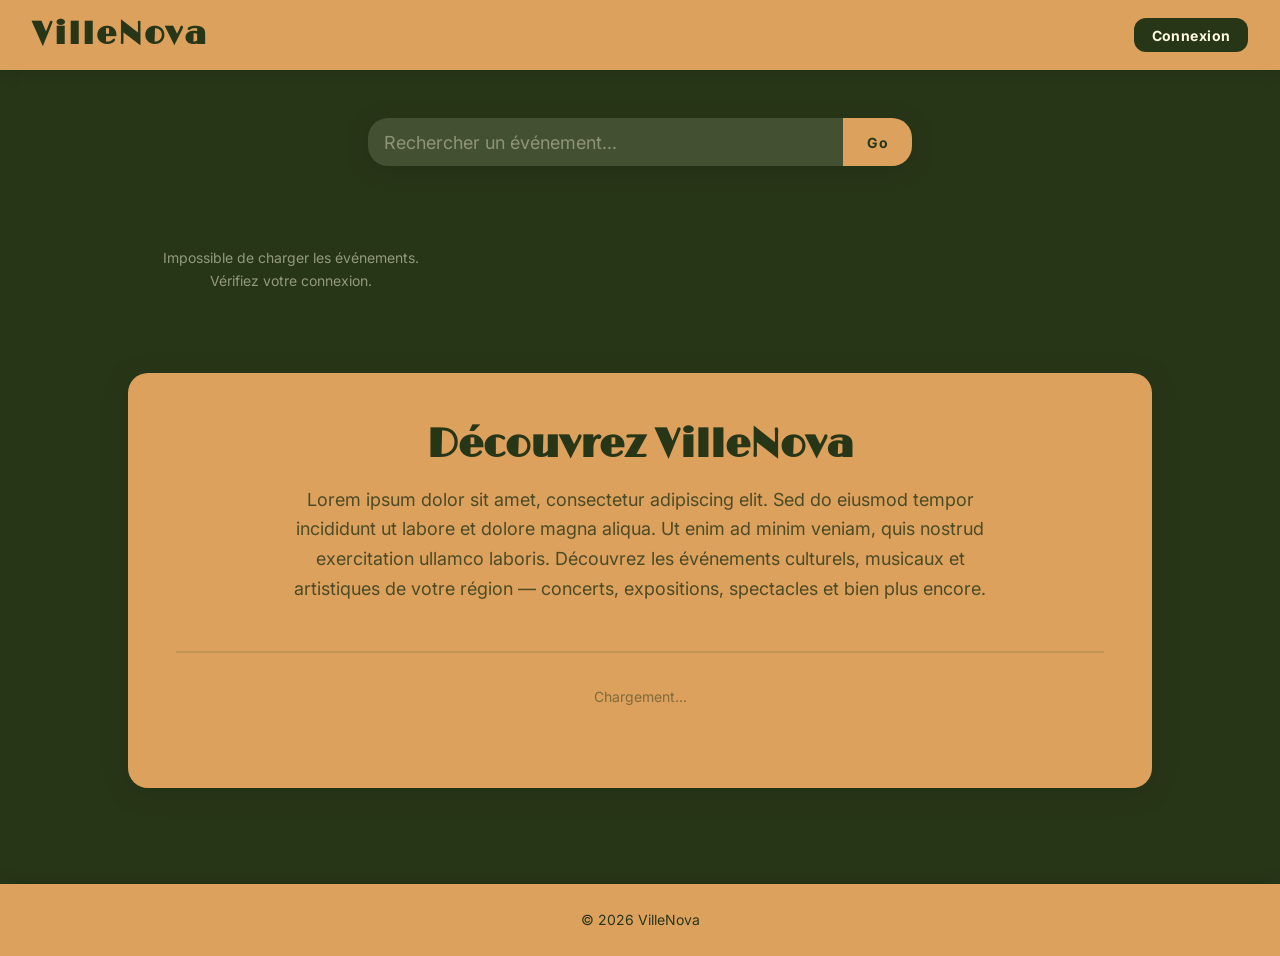
<file: frontend/public/index.html>
<!DOCTYPE html>
<html lang="fr">
<head>
  <meta charset="UTF-8" />
  <meta name="viewport" content="width=device-width, initial-scale=1.0" />
  <title>VilleNova</title>
  <link rel="preconnect" href="https://fonts.googleapis.com" />
  <link rel="preconnect" href="https://fonts.gstatic.com" crossorigin />
  <link href="https://fonts.googleapis.com/css2?family=Inter:wght@400;600;700&display=swap" rel="stylesheet" />
  <link rel="stylesheet" href="assets/css/style.css" />
  <script>window.SITE_ROOT = '.';</script>
  <script src="assets/js/auth.js" defer></script>
  <script src="assets/js/main.js" defer></script>
</head>
<body>

  <header class="site-header site-header--nav">
    <h1>VilleNova</h1>
    <div id="nav-user"></div>
  </header>

  <main class="page">

    <section class="top-bar" aria-label="Barre de recherche">
      <input type="text" placeholder="Rechercher un événement..." id="search-input" />
      <button type="button" id="search-btn">Go</button>
    </section>

    <section class="cards" id="featured-cards" aria-label="Événements à la une">
      <p class="loading">Chargement des événements...</p>
    </section>

    <section class="main-section">
      <h2 class="main-section__title">Découvrez VilleNova</h2>
      <p class="main-section__desc">
        Lorem ipsum dolor sit amet, consectetur adipiscing elit. Sed do eiusmod tempor
        incididunt ut labore et dolore magna aliqua. Ut enim ad minim veniam, quis nostrud
        exercitation ullamco laboris. Découvrez les événements culturels, musicaux et
        artistiques de votre région — concerts, expositions, spectacles et bien plus encore.
      </p>

      <ul class="events-list" id="events-list" aria-label="Liste des événements">
        <li class="loading">Chargement...</li>
      </ul>
    </section>

  </main>

  <footer class="site-footer">
    <p>&copy; 2026 VilleNova</p>
  </footer>

</body>
</html>
</file>
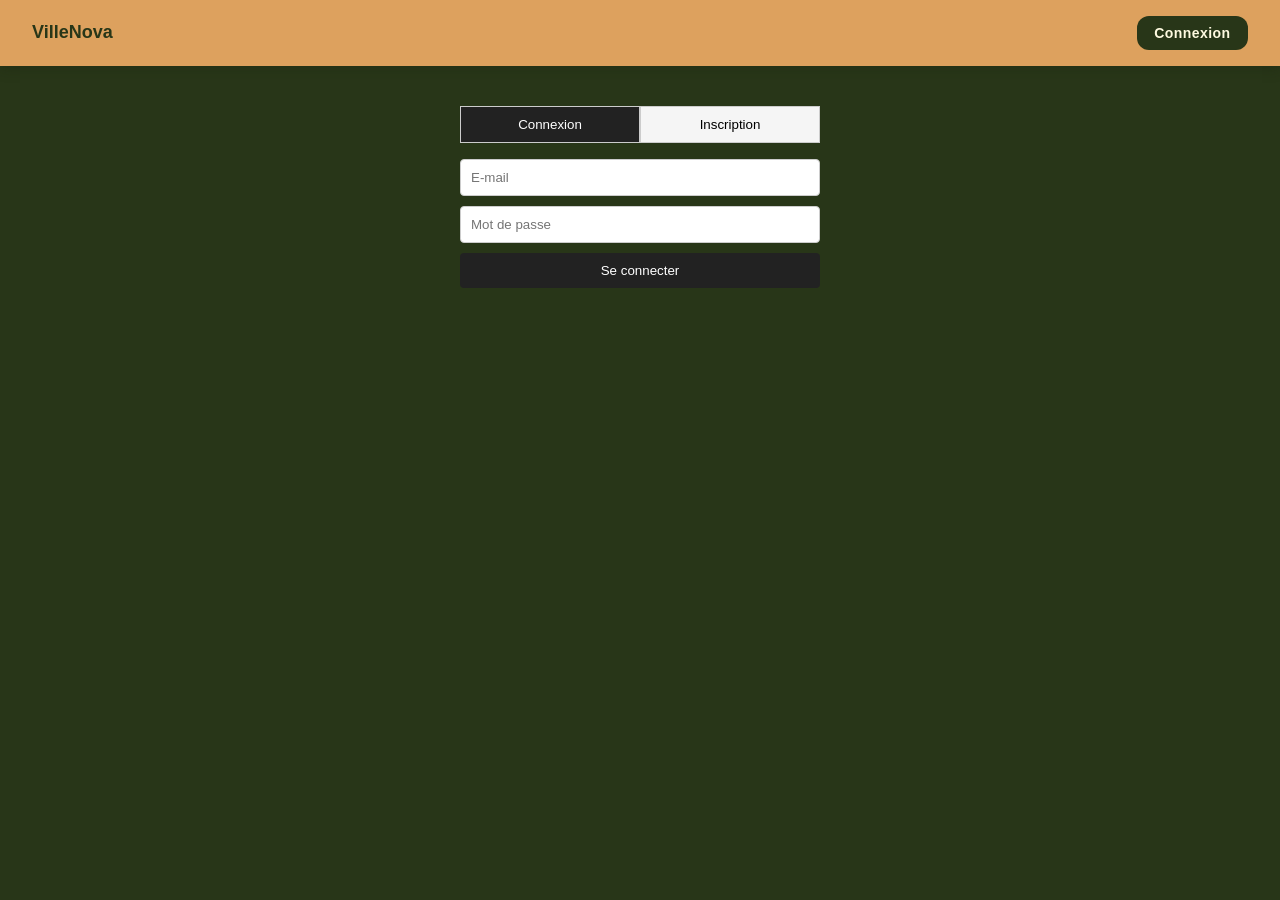
<file: frontend/public/pages/create-event.html>
<!DOCTYPE html>
<html lang="fr">
<head>
  <meta charset="UTF-8" />
  <meta name="viewport" content="width=device-width, initial-scale=1.0" />
  <title>Créer un événement – VilleNova</title>
  <link rel="stylesheet" href="../assets/css/style.css" />
  <style>
    .form-wrap {
      max-width: 480px;
      margin: 40px auto;
      font-family: 'Inter', system-ui, sans-serif;
    }
    .form-wrap h1 { font-size: 22px; margin-bottom: 16px; }
    .event-form { display: flex; flex-direction: column; gap: 10px; }
    .event-form input,
    .event-form textarea {
      padding: 10px; border: 1px solid #ccc; border-radius: 4px;
      font: inherit; width: 100%; box-sizing: border-box;
    }
    .event-form textarea { min-height: 90px; resize: vertical; }
    .event-form button {
      padding: 10px; cursor: pointer;
      background: #222; color: #fff; border: none; border-radius: 4px;
    }
    .form-msg { margin-top: 12px; min-height: 20px; font-size: 14px; }
    .form-msg.error { color: #c0392b; }
    .form-msg.ok { color: #27ae60; }
  </style>
</head>
<body>

  <nav class="auth-nav">
    <a href="../index.html" class="logo">VilleNova</a>
    <div id="nav-user"></div>
  </nav>

  <div class="form-wrap">
    <h1>Créer un événement</h1>

    <form id="event-form" class="event-form">
      <input type="text" id="ev-title" placeholder="Titre *" required />
      <textarea id="ev-description" placeholder="Description"></textarea>
      <input type="text" id="ev-date" placeholder="Dates (ex. 12–14 juin 2026)" />
      <input type="text" id="ev-location-name" placeholder="Nom du lieu" />
      <input type="text" id="ev-city" placeholder="Ville" />
      <input type="url" id="ev-image" placeholder="URL de l'image" />
      <input type="url" id="ev-registration" placeholder="URL d'inscription" />
      <button type="submit">Publier l'événement</button>
    </form>

    <p id="form-msg" class="form-msg"></p>
  </div>

  <script>window.SITE_ROOT = '..';</script>
  <script src="../assets/js/auth.js"></script>
  <script>
    const form = document.getElementById('event-form');
    const msg = document.getElementById('form-msg');

    function showMsg(text, type) {
      msg.textContent = text;
      msg.className = 'form-msg ' + (type || '');
    }

    // Тільки для залогінених — інакше на сторінку логіну.
    const currentUser = getCurrentUser();
    if (!currentUser) {
      window.location.href = 'login-registration-page.html';
    }

    form.addEventListener('submit', async (e) => {
      e.preventDefault();
      showMsg('Publication...', '');

      const payload = { user_id: currentUser.id, title: document.getElementById('ev-title').value };

      // Додаємо лише заповнені необов'язкові поля.
      const optional = {
        description: 'ev-description',
        date_range: 'ev-date',
        location_name: 'ev-location-name',
        location_city: 'ev-city',
        image_url: 'ev-image',
        registration_url: 'ev-registration',
      };
      for (const [field, id] of Object.entries(optional)) {
        const value = document.getElementById(id).value.trim();
        if (value) payload[field] = value;
      }

      try {
        const res = await fetch(`${API_BASE}/events/`, {
          method: 'POST',
          headers: { 'Content-Type': 'application/json' },
          body: JSON.stringify(payload),
        });
        if (res.ok) {
          showMsg('Événement créé ! Redirection...', 'ok');
          setTimeout(() => (window.location.href = '../index.html'), 700);
        } else if (res.status === 404) {
          // Le compte n'existe plus en base : session expirée.
          localStorage.removeItem('user');
          showMsg('Session expirée. Redirection vers la connexion...', 'error');
          setTimeout(() => (window.location.href = 'login-registration-page.html'), 900);
        } else {
          showMsg('Impossible de créer l\'événement.', 'error');
        }
      } catch (err) {
        showMsg('Erreur de connexion au serveur.', 'error');
      }
    });
  </script>
</body>
</html>
</file>
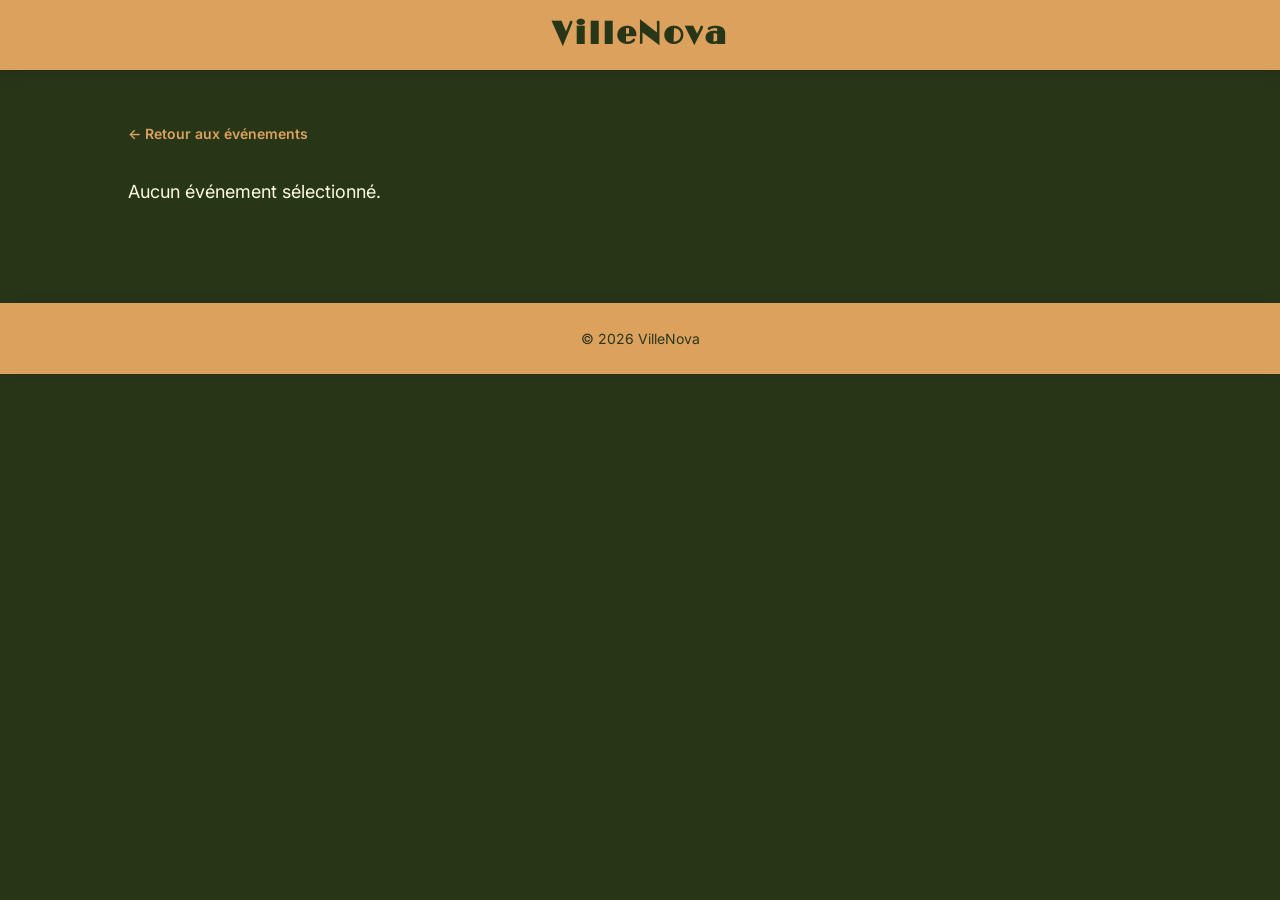
<file: frontend/public/pages/event.html>
<!DOCTYPE html>
<html lang="fr">
<head>
  <meta charset="UTF-8" />
  <meta name="viewport" content="width=device-width, initial-scale=1.0" />
  <title>Événement — VilleNova</title>
  <link rel="preconnect" href="https://fonts.googleapis.com" />
  <link rel="preconnect" href="https://fonts.gstatic.com" crossorigin />
  <link href="https://fonts.googleapis.com/css2?family=Inter:wght@400;600;700&display=swap" rel="stylesheet" />
  <link rel="stylesheet" href="../assets/css/style.css" />
  <script src="../assets/js/event.js" defer></script>
</head>
<body>

  <header class="site-header">
    <h1><a href="../index.html" style="color:inherit;text-decoration:none;">VilleNova</a></h1>
  </header>

  <main class="page">
    <a href="../index.html" class="back-link">← Retour aux événements</a>
    <div id="event-detail">
      <p class="loading">Chargement de l'événement...</p>
    </div>
  </main>

  <footer class="site-footer">
    <p>&copy; 2026 VilleNova</p>
  </footer>

</body>
</html>
</file>
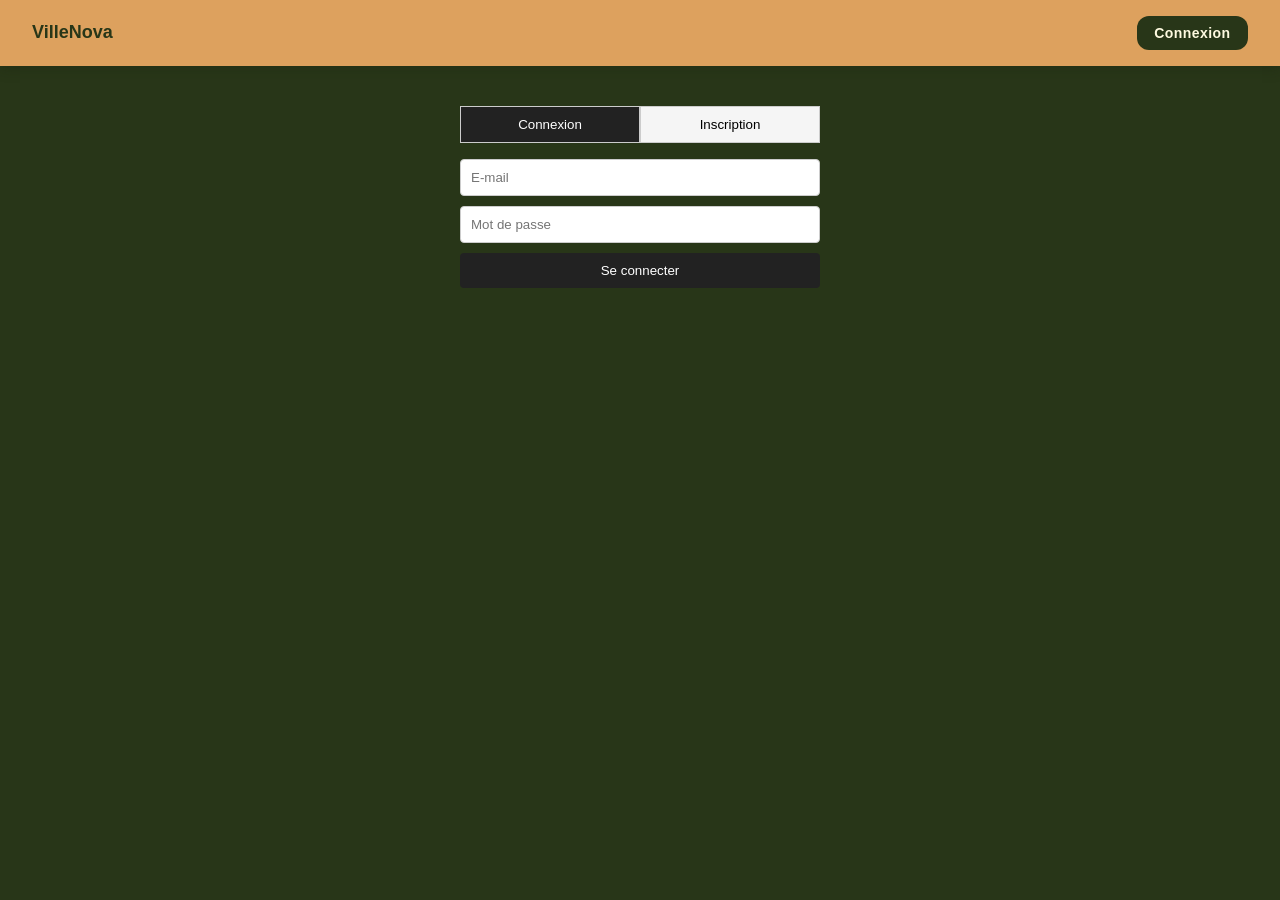
<file: frontend/public/pages/login-registration-page.html>
<!DOCTYPE html>
<html lang="fr">
<head>
  <meta charset="UTF-8" />
  <meta name="viewport" content="width=device-width, initial-scale=1.0" />
  <title>Connexion / Inscription – VilleNova</title>
  <link rel="stylesheet" href="../assets/css/style.css" />
  <style>
    .auth-wrap {
      max-width: 360px;
      margin: 40px auto;
      font-family: 'Inter', system-ui, sans-serif;
    }
    .auth-tabs { display: flex; margin-bottom: 16px; }
    .auth-tabs button {
      flex: 1; padding: 10px; cursor: pointer;
      border: 1px solid #ccc; background: #f5f5f5;
    }
    .auth-tabs button.active { background: #222; color: #fff; }
    .auth-form { display: flex; flex-direction: column; gap: 10px; }
    .auth-form.hidden { display: none; }
    .auth-form input {
      padding: 10px; border: 1px solid #ccc; border-radius: 4px;
    }
    .auth-form button {
      padding: 10px; cursor: pointer;
      background: #222; color: #fff; border: none; border-radius: 4px;
    }
    .auth-msg { margin-top: 12px; min-height: 20px; font-size: 14px; }
    .auth-msg.error { color: #c0392b; }
    .auth-msg.ok { color: #27ae60; }
  </style>
</head>
<body>

  <nav class="auth-nav">
    <a href="../index.html" class="logo">VilleNova</a>
    <div id="nav-user"></div>
  </nav>

  <div class="auth-wrap">
    <div class="auth-tabs">
      <button id="tab-login" class="active" type="button">Connexion</button>
      <button id="tab-register" type="button">Inscription</button>
    </div>

    <!-- CONNEXION -->
    <form id="login-form" class="auth-form">
      <input type="email" id="login-email" placeholder="E-mail" required />
      <input type="password" id="login-password" placeholder="Mot de passe" required />
      <button type="submit">Se connecter</button>
    </form>

    <!-- INSCRIPTION -->
    <form id="register-form" class="auth-form hidden">
      <input type="text" id="reg-first" placeholder="Prénom" required />
      <input type="text" id="reg-last" placeholder="Nom" required />
      <input type="email" id="reg-email" placeholder="E-mail" required />
      <input type="password" id="reg-password" placeholder="Mot de passe" required />
      <button type="submit">Créer un compte</button>
    </form>

    <p id="auth-msg" class="auth-msg"></p>
  </div>

  <script>window.SITE_ROOT = '..';</script>
  <script src="../assets/js/auth.js"></script>
  <script>
    const loginForm = document.getElementById('login-form');
    const registerForm = document.getElementById('register-form');
    const tabLogin = document.getElementById('tab-login');
    const tabRegister = document.getElementById('tab-register');
    const msg = document.getElementById('auth-msg');

    function showMsg(text, type) {
      msg.textContent = text;
      msg.className = 'auth-msg ' + (type || '');
    }

    // Changement d'onglet
    tabLogin.addEventListener('click', () => {
      tabLogin.classList.add('active');
      tabRegister.classList.remove('active');
      loginForm.classList.remove('hidden');
      registerForm.classList.add('hidden');
      showMsg('', '');
    });
    tabRegister.addEventListener('click', () => {
      tabRegister.classList.add('active');
      tabLogin.classList.remove('active');
      registerForm.classList.remove('hidden');
      loginForm.classList.add('hidden');
      showMsg('', '');
    });

    // Connexion
    loginForm.addEventListener('submit', async (e) => {
      e.preventDefault();
      showMsg('Vérification...', '');
      try {
        const data = await loginUser(
          document.getElementById('login-email').value,
          document.getElementById('login-password').value
        );
        if (data.success) {
          setCurrentUser(data.user);
          showMsg('Connecté ! Redirection...', 'ok');
          setTimeout(() => (window.location.href = '../index.html'), 600);
        } else {
          showMsg('E-mail ou mot de passe incorrect.', 'error');
        }
      } catch (err) {
        showMsg('Erreur de connexion au serveur.', 'error');
      }
    });

    // Inscription
    registerForm.addEventListener('submit', async (e) => {
      e.preventDefault();
      showMsg('Création du compte...', '');
      try {
        const res = await registerUser({
          first_name: document.getElementById('reg-first').value,
          last_name: document.getElementById('reg-last').value,
          email: document.getElementById('reg-email').value,
          password: document.getElementById('reg-password').value,
        });
        if (res.ok) {
          const user = await res.json();
          setCurrentUser(user); // connecté immédiatement
          showMsg('Compte créé ! Redirection...', 'ok');
          setTimeout(() => (window.location.href = '../index.html'), 600);
        } else {
          showMsg('Impossible de créer le compte (e-mail peut-être déjà utilisé).', 'error');
        }
      } catch (err) {
        showMsg('Erreur de connexion au serveur.', 'error');
      }
    });
  </script>
</body>
</html>
</file>
<file: frontend/public/assets/css/style.css>
.card, .main-section, .site-header, .site-footer {
  background: #dda15e;
  color: #283618;
}

@font-face {
  font-family: "Limelight";
  src: url("../fonts/Limelight-Regular.ttf") format("truetype");
  font-weight: normal;
  font-style: normal;
  font-display: swap;
}
@font-face {
  font-family: "Oi";
  src: url("../fonts/Oi-Regular.ttf") format("truetype");
  font-weight: normal;
  font-style: normal;
  font-display: swap;
}
*, *::before, *::after {
  box-sizing: border-box;
  margin: 0;
  padding: 0;
}

html {
  font-size: 100%;
  scroll-behavior: smooth;
}

body {
  font-family: "Inter", "Segoe UI", Arial, sans-serif;
  font-size: clamp(1rem, 0.92rem + 0.42vw, 1.125rem);
  line-height: 1.65;
  background: #283618;
  color: #fefae0;
  min-height: 100vh;
}

h1, h2, h3 {
  font-family: "Limelight", serif;
  line-height: 1.2;
}

a {
  color: #dda15e;
  text-decoration: underline;
}
a:hover {
  color: #fefae0;
}
a:focus-visible {
  outline: 2px solid #dda15e;
  outline-offset: 2px;
  border-radius: 2px;
}

img {
  display: block;
  max-width: 100%;
}

.site-header {
  text-align: center;
  padding: 1rem 2rem;
  box-shadow: 0 2px 12px rgba(26, 36, 16, 0.4);
}
.site-header h1 {
  font-size: clamp(1.2rem, 1.05rem + 0.78vw, 1.5rem);
  letter-spacing: 0.06em;
}
@media (min-width: 48em) {
  .site-header h1 {
    font-size: clamp(1.5rem, 1.25rem + 1.3vw, 2rem);
  }
}

.site-header--nav {
  display: flex;
  align-items: center;
  justify-content: space-between;
  text-align: left;
  gap: 1rem;
}

.auth-nav {
  display: flex;
  align-items: center;
  justify-content: space-between;
  gap: 1rem;
  padding: 1rem 2rem;
  background: #dda15e;
  color: #283618;
  box-shadow: 0 2px 12px rgba(26, 36, 16, 0.4);
}
.auth-nav .logo {
  text-decoration: none;
  color: #283618;
  font-weight: 700;
}

#nav-user {
  display: flex;
  align-items: center;
  gap: 0.5rem;
}

.nav-btn {
  display: inline-flex;
  align-items: center;
  gap: 0.4rem;
  background: #283618;
  color: #fefae0;
  border: none;
  border-radius: 0.75rem;
  padding: 0.55rem 1.1rem;
  font-family: "Inter", "Segoe UI", Arial, sans-serif;
  font-size: clamp(0.8rem, 0.75rem + 0.25vw, 0.875rem);
  font-weight: 700;
  letter-spacing: 0.03em;
  cursor: pointer;
  text-decoration: none;
  transition: filter 0.15s ease, transform 0.1s ease;
}
.nav-btn:hover {
  filter: brightness(1.25);
  color: #fefae0;
}
.nav-btn:active {
  transform: scale(0.97);
}
.nav-btn:focus-visible {
  outline: 2px solid #283618;
  outline-offset: 3px;
}

.page {
  max-width: 68rem;
  margin: 0 auto;
  padding: 2rem 1rem;
}
@media (min-width: 48em) {
  .page {
    padding: 3rem 2rem;
  }
}

.site-footer {
  margin-top: 3rem;
  text-align: center;
  padding: 1.5rem 2rem;
  font-size: clamp(0.8rem, 0.75rem + 0.25vw, 0.875rem);
  font-family: "Inter", "Segoe UI", Arial, sans-serif;
  box-shadow: 0 -2px 12px rgba(26, 36, 16, 0.3);
}

.top-bar {
  display: flex;
  flex-direction: row;
  justify-content: center;
  align-items: center;
  margin: 0 auto 3rem;
  max-width: 34rem;
  width: 100%;
  box-shadow: 0 4px 20px rgba(26, 36, 16, 0.35);
  border-radius: 1.25rem;
  overflow: hidden;
}
.top-bar input {
  flex: 1;
  min-width: 0;
  height: 3rem;
  border: none;
  outline: none;
  padding: 0 1rem;
  background: rgba(254, 250, 224, 0.13);
  color: #fefae0;
  font-size: clamp(1rem, 0.92rem + 0.42vw, 1.125rem);
  font-family: "Inter", "Segoe UI", Arial, sans-serif;
  transition: background 0.2s ease;
}
.top-bar input::placeholder {
  color: rgba(254, 250, 224, 0.4);
}
.top-bar input:focus {
  background: rgba(254, 250, 224, 0.2);
}
.top-bar button {
  display: inline-flex;
  align-items: center;
  justify-content: center;
  background: #dda15e;
  color: #283618;
  border: none;
  border-radius: 0.75rem;
  padding: 0.65rem 1.5rem;
  font-size: clamp(0.8rem, 0.75rem + 0.25vw, 0.875rem);
  font-family: "Inter", "Segoe UI", Arial, sans-serif;
  font-weight: 700;
  letter-spacing: 0.03em;
  cursor: pointer;
  transition: filter 0.15s ease, transform 0.1s ease, box-shadow 0.15s ease;
}
.top-bar button:hover {
  filter: brightness(1.1);
  box-shadow: 0 4px 14px rgba(221, 161, 94, 0.4);
}
.top-bar button:focus-visible {
  outline: 2px solid #fefae0;
  outline-offset: 3px;
}
.top-bar button:active {
  transform: scale(0.97);
}
.top-bar button {
  height: 3rem;
  padding: 0 1.5rem;
  border-radius: 0;
  flex-shrink: 0;
}

.cards {
  display: grid;
  grid-template-columns: 1fr;
  gap: 1.5rem;
  margin-bottom: 3rem;
}
@media (min-width: 30em) {
  .cards {
    grid-template-columns: repeat(2, 1fr);
  }
}
@media (min-width: 48em) {
  .cards {
    grid-template-columns: repeat(3, 1fr);
  }
}

.card {
  border-radius: 1.25rem;
  overflow: hidden;
  cursor: pointer;
  position: relative;
  transition: transform 0.2s ease, box-shadow 0.2s ease;
}
.card::after {
  content: "";
  position: absolute;
  inset: 0;
  border-radius: 1.25rem;
  border: 2px solid transparent;
  transition: border-color 0.2s ease;
  pointer-events: none;
}
.card:hover {
  transform: translateY(-5px);
  box-shadow: 0 12px 32px rgba(26, 36, 16, 0.45), 0 0 0 1px rgba(221, 161, 94, 0.2);
}
.card:hover::after {
  border-color: rgba(221, 161, 94, 0.6);
}
.card:hover .card__img {
  transform: scale(1.04);
}
.card:focus-within {
  outline: 2px solid #dda15e;
  outline-offset: 3px;
}
.card__img {
  width: 100%;
  height: 11rem;
  object-fit: cover;
  object-position: center;
  flex-shrink: 0;
  transition: transform 0.35s ease;
}
.card__img--placeholder {
  height: 11rem;
  background: #606c38;
  opacity: 0.25;
}
.card__body {
  padding: 1rem 1.5rem 1.5rem;
  display: flex;
  flex-direction: column;
  gap: 0.25rem;
}
.card__tag {
  display: inline-block;
  align-self: flex-start;
  font-size: 0.75rem;
  font-family: "Inter", "Segoe UI", Arial, sans-serif;
  background: #606c38;
  color: #fefae0;
  padding: 0.2rem 0.6rem;
  border-radius: 99px;
  text-transform: uppercase;
  letter-spacing: 0.08em;
  font-weight: 700;
  margin-bottom: 0.25rem;
}
.card__title {
  font-size: clamp(1rem, 0.92rem + 0.42vw, 1.125rem);
  font-weight: 700;
  font-family: "Inter", "Segoe UI", Arial, sans-serif;
  line-height: 1.3;
}
.card__date {
  font-size: clamp(0.8rem, 0.75rem + 0.25vw, 0.875rem);
  color: #606c38;
  font-weight: 700;
  margin-top: 0.25rem;
}
.card__location {
  font-size: clamp(0.8rem, 0.75rem + 0.25vw, 0.875rem);
  opacity: 0.7;
}
.card__price {
  font-size: clamp(0.8rem, 0.75rem + 0.25vw, 0.875rem);
  font-weight: 700;
  margin-top: auto;
  padding-top: 0.5rem;
}

.main-section {
  padding: 3rem 1.5rem;
  border-radius: 1.25rem;
  box-shadow: 0 4px 24px rgba(26, 36, 16, 0.3);
}
@media (min-width: 48em) {
  .main-section {
    padding: 3rem 3rem;
  }
}
.main-section__title {
  font-size: clamp(1.5rem, 1.25rem + 1.3vw, 2rem);
  text-align: center;
  margin-bottom: 1rem;
}
@media (min-width: 48em) {
  .main-section__title {
    font-size: clamp(1.875rem, 1.5rem + 1.95vw, 2.5rem);
  }
}
.main-section__desc {
  font-family: "Inter", "Segoe UI", Arial, sans-serif;
  font-size: clamp(1rem, 0.92rem + 0.42vw, 1.125rem);
  line-height: 1.65;
  opacity: 0.8;
  text-align: center;
  max-width: 44rem;
  margin: 0 auto 3rem;
}

.events-list {
  list-style: none;
  width: 100%;
  border-top: 2px solid rgba(96, 108, 56, 0.2);
}

.event-item {
  border-bottom: 1px solid rgba(96, 108, 56, 0.15);
}
.event-item:last-child {
  border-bottom: none;
}
.event-item a {
  display: grid;
  grid-template-columns: 4.5rem 1fr;
  gap: 1rem;
  align-items: center;
  padding: 1rem 0.5rem;
  text-decoration: none;
  color: #283618;
  border-left: 3px solid transparent;
  transition: background 0.15s ease, border-color 0.15s ease;
}
@media (min-width: 48em) {
  .event-item a {
    grid-template-columns: 2rem 5rem 1fr auto;
  }
}
.event-item a:hover {
  background: rgba(40, 54, 24, 0.08);
  border-left-color: #283618;
}
.event-item a:focus-visible {
  outline: 2px solid #283618;
  outline-offset: -2px;
  border-radius: 0.375rem;
}
.event-item__num {
  display: none;
  font-size: 0.75rem;
  color: #283618;
  font-weight: 700;
  opacity: 0.4;
}
@media (min-width: 48em) {
  .event-item__num {
    display: block;
  }
}
.event-item__date {
  font-size: 0.75rem;
  font-weight: 700;
  font-family: "Inter", "Segoe UI", Arial, sans-serif;
  color: #283618;
  background: rgba(40, 54, 24, 0.1);
  padding: 0.25rem 0.5rem;
  border-radius: 0.375rem;
  white-space: nowrap;
  text-align: center;
}
.event-item__title {
  font-size: clamp(0.8rem, 0.75rem + 0.25vw, 0.875rem);
  font-weight: 600;
  font-family: "Inter", "Segoe UI", Arial, sans-serif;
  color: #283618;
  line-height: 1.3;
}
.event-item__location {
  display: none;
  font-size: 0.75rem;
  color: #283618;
  opacity: 0.55;
  text-align: right;
  white-space: nowrap;
}
@media (min-width: 48em) {
  .event-item__location {
    display: block;
  }
}

.back-link {
  display: inline-flex;
  align-items: center;
  gap: 0.25rem;
  color: #dda15e;
  text-decoration: none;
  font-size: clamp(0.8rem, 0.75rem + 0.25vw, 0.875rem);
  font-weight: 600;
  margin-bottom: 2rem;
  transition: gap 0.15s ease, color 0.15s ease;
}
.back-link:hover {
  color: #fefae0;
  gap: 0.5rem;
}
.back-link:focus-visible {
  outline: 2px solid #dda15e;
  outline-offset: 3px;
  border-radius: 2px;
}

.event-detail {
  max-width: 68rem;
  margin: 0 auto;
}
.event-detail__img {
  width: 100%;
  height: 22rem;
  object-fit: cover;
  object-position: center;
  border-radius: 1.25rem;
  margin-bottom: 2rem;
}
.event-detail__content {
  display: flex;
  flex-direction: column;
  gap: 1.5rem;
}
.event-detail__tags {
  display: flex;
  flex-wrap: wrap;
  gap: 0.25rem;
}
.event-detail__title {
  font-size: clamp(1.5rem, 1.25rem + 1.3vw, 2rem);
  line-height: 1.2;
}
@media (min-width: 48em) {
  .event-detail__title {
    font-size: clamp(1.875rem, 1.5rem + 1.95vw, 2.5rem);
  }
}
.event-detail__daterange {
  font-family: "Inter", "Segoe UI", Arial, sans-serif;
  font-size: clamp(1rem, 0.92rem + 0.42vw, 1.125rem);
  color: #dda15e;
  font-weight: 600;
}
.event-detail__timings {
  list-style: none;
  display: flex;
  flex-direction: column;
  gap: 0.25rem;
  background: rgba(254, 250, 224, 0.06);
  padding: 1rem 1.5rem;
  border-radius: 0.75rem;
  font-size: clamp(0.8rem, 0.75rem + 0.25vw, 0.875rem);
  font-family: "Inter", "Segoe UI", Arial, sans-serif;
  border-left: 3px solid #dda15e;
}
.event-detail__desc {
  font-family: "Inter", "Segoe UI", Arial, sans-serif;
  font-size: clamp(1rem, 0.92rem + 0.42vw, 1.125rem);
  line-height: 1.65;
  opacity: 0.85;
}
.event-detail__long {
  font-family: "Inter", "Segoe UI", Arial, sans-serif;
  font-size: clamp(0.8rem, 0.75rem + 0.25vw, 0.875rem);
  line-height: 1.65;
  opacity: 0.7;
}
.event-detail__meta {
  display: flex;
  flex-wrap: wrap;
  gap: 1.5rem;
  padding: 1.5rem;
  background: rgba(254, 250, 224, 0.06);
  border-radius: 0.75rem;
  font-family: "Inter", "Segoe UI", Arial, sans-serif;
}
.event-detail__location {
  font-size: clamp(0.8rem, 0.75rem + 0.25vw, 0.875rem);
  line-height: 1.7;
}
.event-detail__price {
  font-size: clamp(0.8rem, 0.75rem + 0.25vw, 0.875rem);
  font-weight: 700;
  color: #dda15e;
}

.btn-primary {
  display: inline-flex;
  align-items: center;
  justify-content: center;
  background: #dda15e;
  color: #283618;
  border: none;
  border-radius: 0.75rem;
  padding: 0.65rem 1.5rem;
  font-size: clamp(0.8rem, 0.75rem + 0.25vw, 0.875rem);
  font-family: "Inter", "Segoe UI", Arial, sans-serif;
  font-weight: 700;
  letter-spacing: 0.03em;
  cursor: pointer;
  transition: filter 0.15s ease, transform 0.1s ease, box-shadow 0.15s ease;
}
.btn-primary:hover {
  filter: brightness(1.1);
  box-shadow: 0 4px 14px rgba(221, 161, 94, 0.4);
}
.btn-primary:focus-visible {
  outline: 2px solid #fefae0;
  outline-offset: 3px;
}
.btn-primary:active {
  transform: scale(0.97);
}
.btn-primary {
  align-self: flex-start;
  text-decoration: none;
}

.loading {
  opacity: 0.5;
  font-size: clamp(0.8rem, 0.75rem + 0.25vw, 0.875rem);
  font-family: "Inter", "Segoe UI", Arial, sans-serif;
  text-align: center;
  padding: 2rem;
}

/*# sourceMappingURL=style.css.map */
</file>
